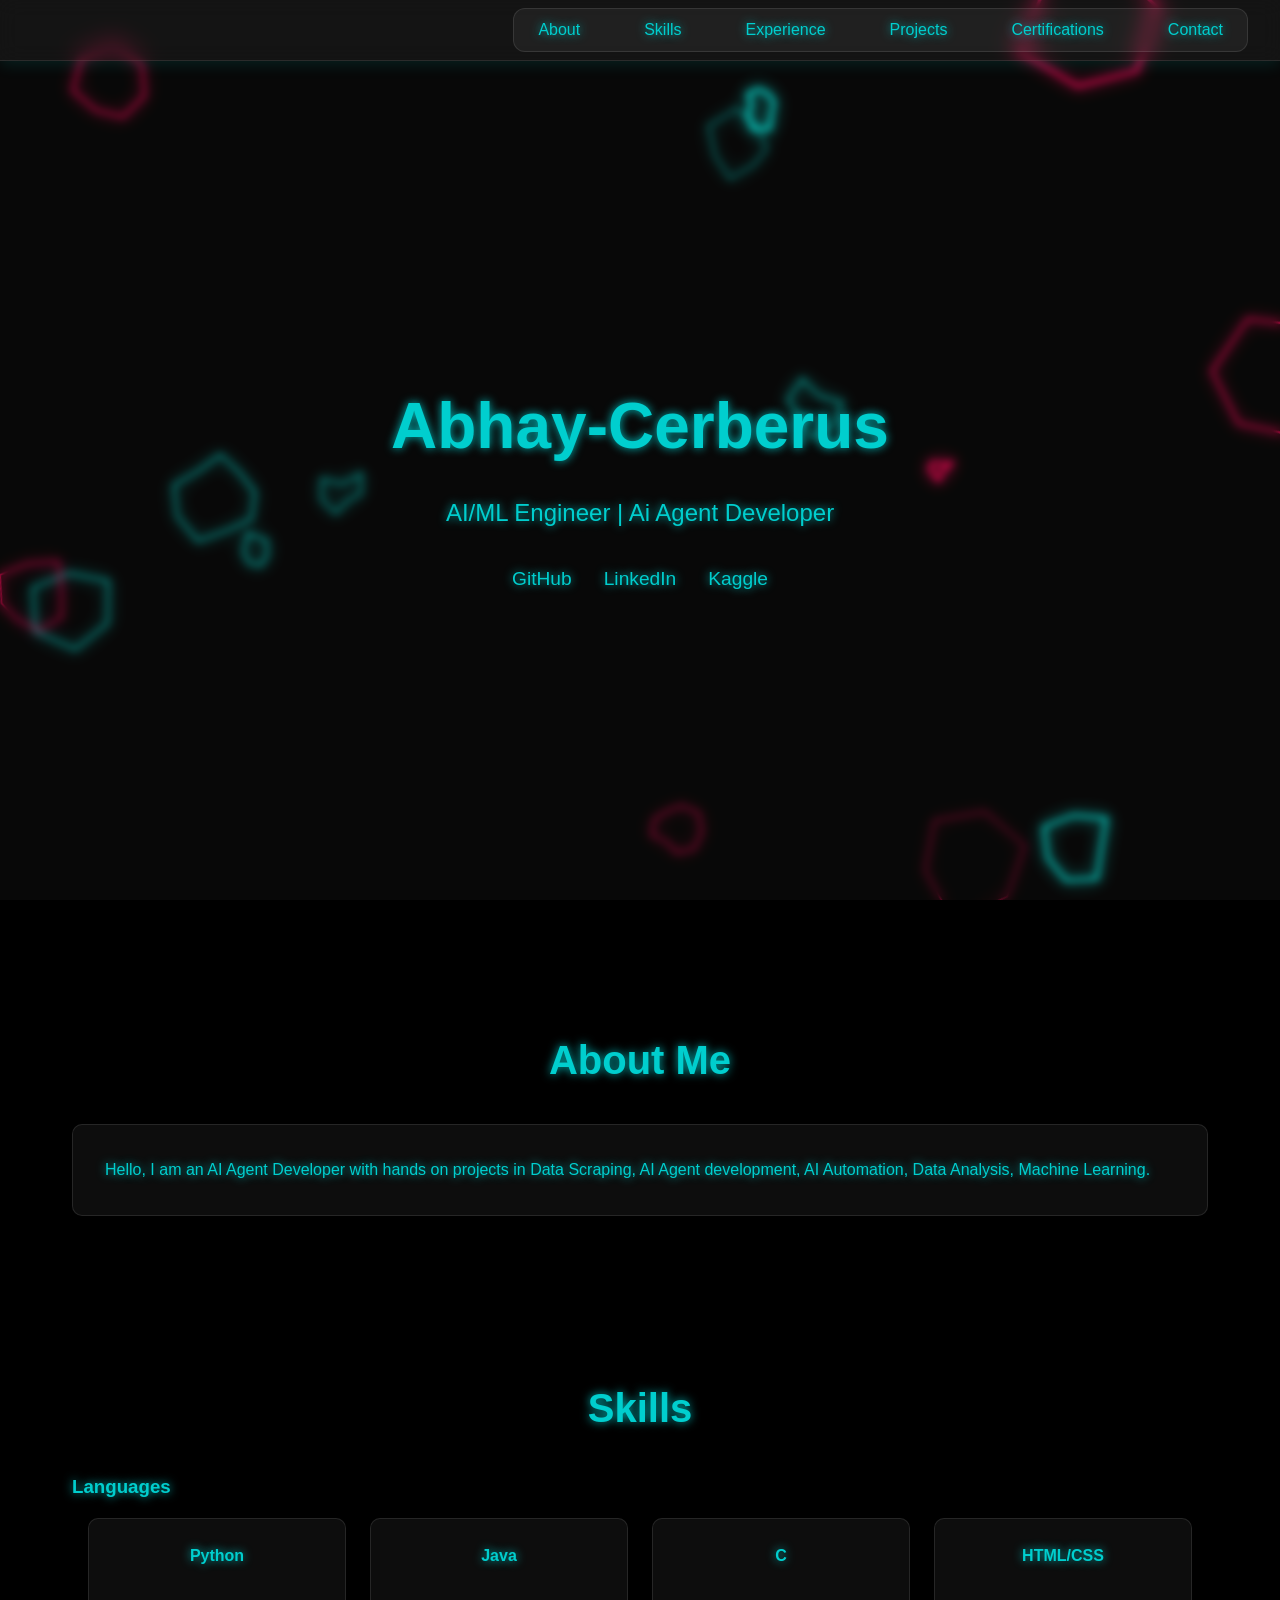
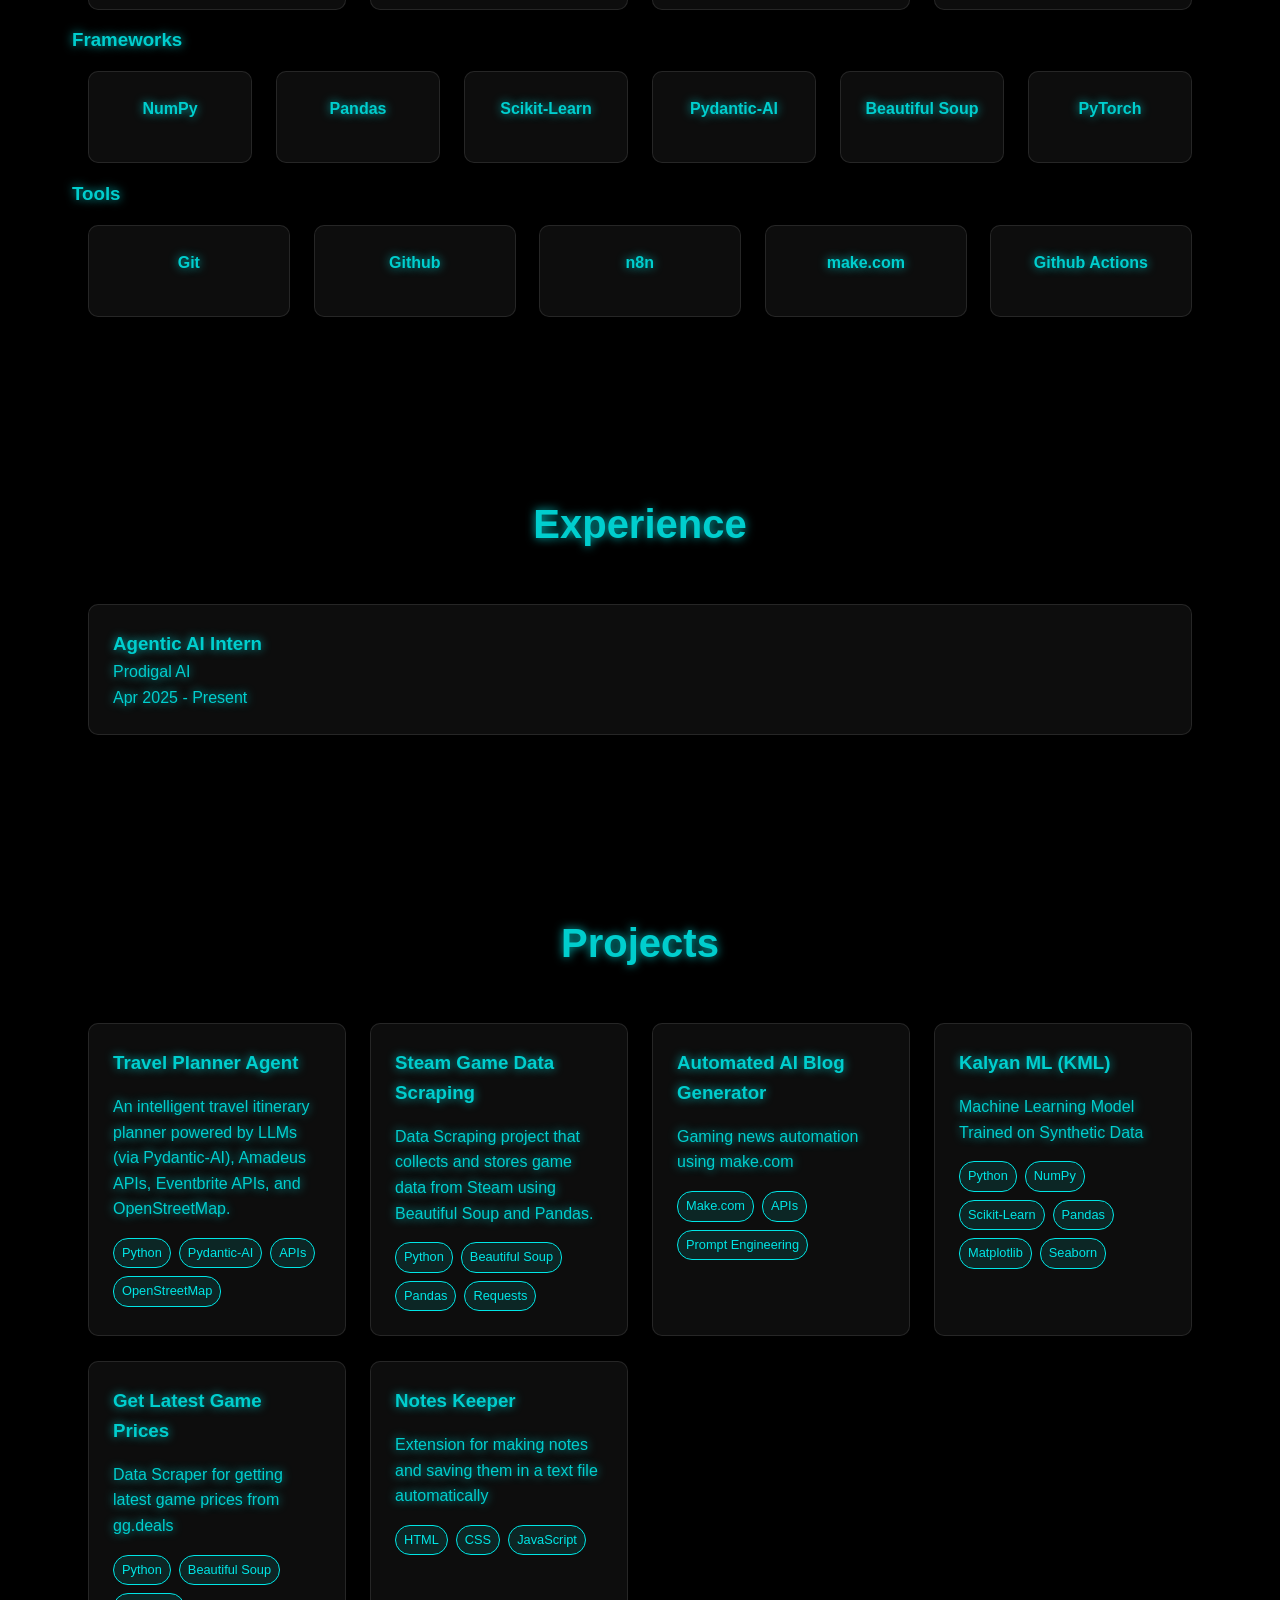
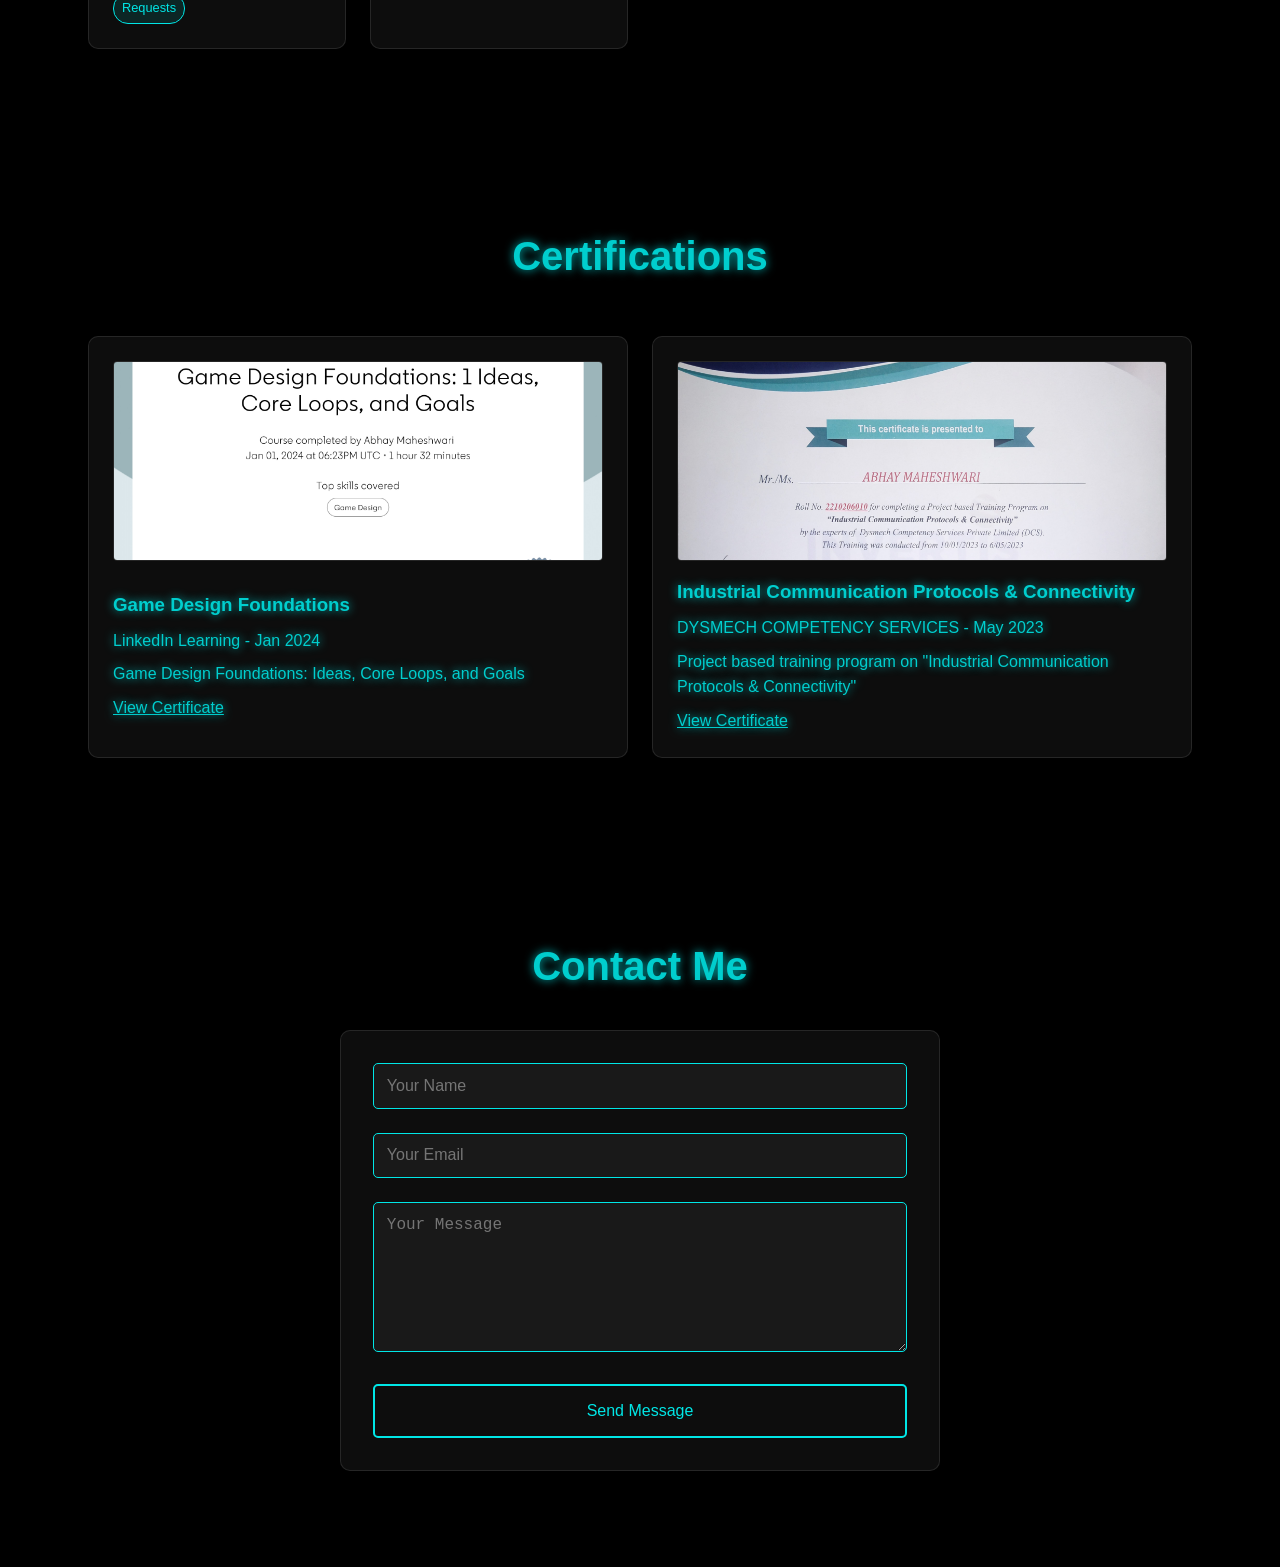
<file: index.html>
<!DOCTYPE html>
<html lang="en">
  <head>
    <meta charset="UTF-8" />
    <meta name="viewport" content="width=device-width, initial-scale=1.0" />
    <title>Abhay-Cerberus | Portfolio</title>
    <!-- Critical styles to prevent flash -->
    <style>
      html,
      body {
        background-color: #000 !important;
        color: #00cece;
        visibility: hidden;
      }
      .foggy-glass-layer {
        background: rgba(255, 255, 255, 0.02);
        backdrop-filter: blur(5px);
      }
      .neon-text {
        color: #00cece;
        text-shadow: 0 0 10px #00b4b4;
      }
    </style>
    <!-- Preload critical resources -->
    <link rel="preload" href="css/layout.css" as="style" />
    <link rel="preload" href="css/nav.css" as="style" />
    <link rel="preload" href="css/hero.css" as="style" />
    <link rel="preload" href="animejs/anime.min.js" as="script" />

    <!-- Load critical CSS files -->
    <link rel="stylesheet" href="css/layout.css" />
    <link rel="stylesheet" href="css/nav.css" />
    <link rel="stylesheet" href="css/hero.css" />

    <!-- Load non-critical CSS with media query trick -->
    <link
      rel="stylesheet"
      href="css/bento.css"
      media="print"
      onload="this.media='all'"
    />
    <link
      rel="stylesheet"
      href="css/modal.css"
      media="print"
      onload="this.media='all'"
    />
    <link
      rel="stylesheet"
      href="css/contact.css"
      media="print"
      onload="this.media='all'"
    />

    <!-- Fallback for browsers that don't support onload -->
    <noscript>
      <link rel="stylesheet" href="css/bento.css" />
      <link rel="stylesheet" href="css/modal.css" />
      <link rel="stylesheet" href="css/contact.css" />
    </noscript>
    <!-- Make content visible once CSS is loaded -->
    <script>
      window.addEventListener("load", function () {
        document.body.style.visibility = "visible";
      });
    </script>
  </head>
  <body>
    <!-- Navigation -->
    <nav>
      <div></div>
      <div class="hamburger">
        <span></span>
        <span></span>
        <span></span>
      </div>
      <ul class="nav-links">
        <li><a href="#about" class="neon-text">About</a></li>
        <li><a href="#skills" class="neon-text">Skills</a></li>
        <li><a href="#experience" class="neon-text">Experience</a></li>
        <li><a href="#projects" class="neon-text">Projects</a></li>
        <li><a href="#certifications" class="neon-text">Certifications</a></li>
        <li><a href="#contact" class="neon-text">Contact</a></li>
      </ul>
    </nav>

    <!-- Hero Section -->
    <section id="hero">
      <div class="hero-content">
        <h1 class="neon-text">Abhay-Cerberus</h1>
        <p class="neon-text">AI/ML Engineer | Ai Agent Developer</p>
        <div class="social-links">
          <a href="https://www.github.com/Abhay-Cerberus" class="neon-text"
            >GitHub</a
          >
          <a href="https://www.linkedin.com/in/abhay-cerberus" class="neon-text"
            >LinkedIn</a
          >
          <a href="https://www.kaggle.com/mistercerberus" class="neon-text"
            >Kaggle</a
          >
        </div>
      </div>
    </section>

    <!-- About Section -->
    <section id="about">
      <h2 class="neon-text">About Me</h2>
      <div class="about-content glass-panel">
        <p class="neon-text">
          Hello, I am an AI Agent Developer with hands on projects in Data
          Scraping, AI Agent development, AI Automation, Data Analysis, Machine
          Learning.
        </p>
      </div>
    </section>

    <!-- Skills Section -->
    <section id="skills">
      <h2 class="neon-text">Skills</h2>
      <div class="skills-container">
        <div class="skill-category">
          <h3 class="neon-text">Languages</h3>
          <div class="bento-grid"></div>
        </div>
        <div class="skill-category">
          <h3 class="neon-text">Frameworks</h3>
          <div class="bento-grid"></div>
        </div>
        <div class="skill-category">
          <h3 class="neon-text">Tools</h3>
          <div class="bento-grid"></div>
        </div>
      </div>
    </section>

    <!-- Experience Section -->
    <section id="experience">
      <h2 class="neon-text">Experience</h2>
      <div class="bento-grid"></div>
    </section>

    <!-- Projects Section -->
    <section id="projects">
      <h2 class="neon-text">Projects</h2>
      <div class="bento-grid"></div>
    </section>

    <!-- Certifications Section -->
    <section id="certifications">
      <h2 class="neon-text">Certifications</h2>
      <div class="bento-grid"></div>
    </section>

    <!-- Contact Section -->
    <section id="contact">
      <h2 class="neon-text">Contact Me</h2>
      <form
        action="https://formspree.io/f/xwpqvkaw"
        method="POST"
        class="glass-panel"
      >
        <div class="form-group">
          <input
            type="text"
            name="name"
            required
            placeholder="Your Name"
            class="neon-input"
          />
        </div>
        <div class="form-group">
          <input
            type="email"
            name="email"
            required
            placeholder="Your Email"
            class="neon-input"
          />
        </div>
        <div class="form-group">
          <textarea
            name="message"
            required
            placeholder="Your Message"
            class="neon-input"
          ></textarea>
        </div>
        <button type="submit" class="neon-button">Send Message</button>
      </form>
    </section>

    <!-- Modal Template -->
    <div id="modal" class="modal">
      <div class="modal-content glass-panel">
        <span class="close-modal neon-text">&times;</span>
        <div class="modal-header">
          <h2 class="neon-text"></h2>
        </div>
        <div class="modal-body">
          <div class="modal-skills">
            <h3 class="neon-text">Technologies</h3>
            <div class="skills-list"></div>
          </div>
          <div class="modal-details">
            <h3 class="neon-text">Details</h3>
            <div class="details-content"></div>
          </div>
        </div>
      </div>
    </div>

    <!-- Debris Canvas -->
    <canvas id="debris"></canvas>

    <!-- Foggy Glass Layer -->
    <div class="foggy-glass-layer"></div>

    <!-- Scripts -->
    <script src="animejs/anime.min.js"></script>
    <script src="js/nav.js"></script>
    <script src="js/svg-animations.js"></script>
    <script src="js/modal.js"></script>
    <script src="js/skills.js"></script>
    <script src="js/projects.js"></script>
    <script src="js/certifications.js"></script>
    <script src="js/experience.js"></script>
  </body>
</html>
</file>
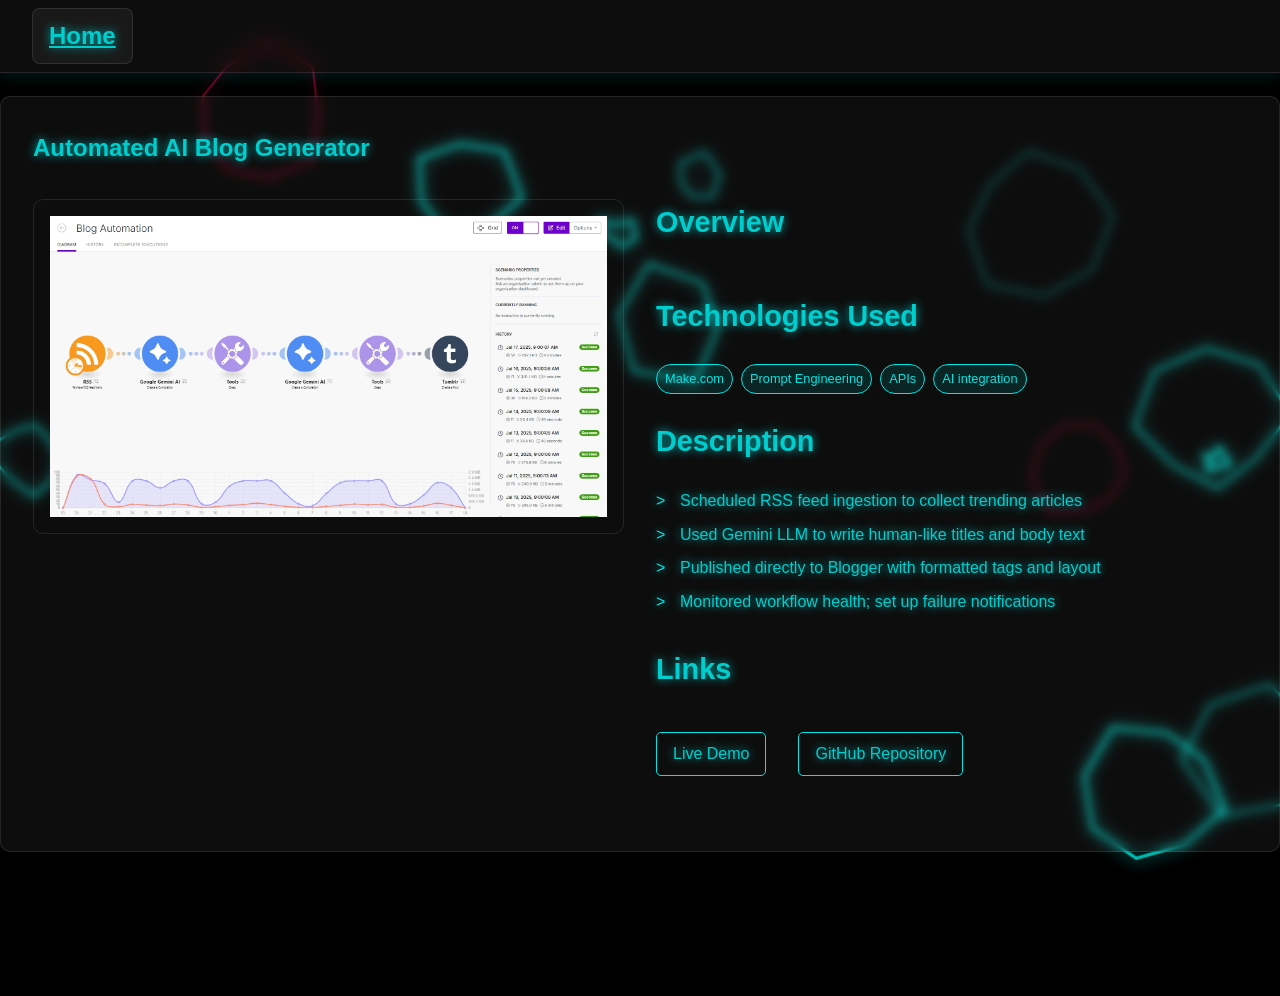
<file: projects/BlogAIAutomation.html>
<!DOCTYPE html>
<html lang="en">
<head>
    <meta charset="UTF-8">
    <meta name="viewport" content="width=device-width, initial-scale=1.0">
    <title>Blog AI Automation</title>
    <!-- Critical styles to prevent flash -->
    <style>
        html, body {
            background-color: #000 !important;
            color: #00cece;
            visibility: hidden;
        }
        .foggy-glass-layer {
            background: rgba(255, 255, 255, 0.02);
            backdrop-filter: blur(5px);
        }
        .neon-text {
            color: #00cece;
            text-shadow: 0 0 10px #00b4b4;
        }
    </style>
    <!-- Preload CSS files -->
    <link rel="preload" href="../css/layout.css" as="style">
    <link rel="preload" href="../css/nav.css" as="style">
    <link rel="preload" href="../css/bento.css" as="style">
    <link rel="preload" href="../css/project.css" as="style">
    <!-- Load CSS files -->
    <link rel="stylesheet" href="../css/layout.css">
    <link rel="stylesheet" href="../css/nav.css">
    <link rel="stylesheet" href="../css/bento.css">
    <link rel="stylesheet" href="../css/project.css">
    <!-- Make content visible once CSS is loaded -->
    <script>
        window.addEventListener('load', function() {
            document.body.style.visibility = 'visible';
        });
    </script>
</head>
<body>
    <!-- Navigation -->
    <nav>
        <div class="nav-brand neon-text">
            <a href="../index.html#projects" class="neon-text">Home</a>
        </div>
    </nav>

    <!-- Project Details -->
    <section id="project-details" class="glass-panel foggy-glass-section">
        <h1 class="neon-text">Automated AI Blog Generator</h1>
        
        <div class="project-content">
            <div class="project-images">
                <!-- Add your project images here -->
                <img src="../assets/Project/AI-Automation.jpeg" alt="Project Screenshot 1">
            </div>
            
            <div class="project-info">
                <h2 class="neon-text">Overview</h2>
                <p class="neon-text">

                </p>

                <h2 class="neon-text">Technologies Used</h2>
                <div class="project-skills">
                    <span class="skill-tag">Make.com</span>
                    <span class="skill-tag">Prompt Engineering</span>
                    <span class="skill-tag">APIs</span>
                    <span class="skill-tag">AI integration</span>                
                </div>

                <h2 class="neon-text">Description</h2>
                <ul class="neon-text">
                    <li>Scheduled RSS feed ingestion to collect trending articles</li>
                    <li>Used Gemini LLM to write human-like titles and body text</li>
                    <li>Published directly to Blogger with formatted tags and layout</li>
                    <li>Monitored workflow health; set up failure notifications</li>
                </ul>

                <h2 class="neon-text">Links</h2>
                <div class="project-links">
                    <a href="https://www.tumblr.com/dailypcgamingnews" class="neon-text" target="_blank">Live Demo</a>
                    <a href="https://github.com/Abhay-Cerberus/Blog-Automation" class="neon-text" target="_blank">GitHub Repository</a>
                </div>
            </div>
        </div>
    </section>

    <!-- Debris Canvas -->
    <canvas id="debris"></canvas>

    <!-- Scripts -->
    <script src="../animejs/anime.min.js"></script>
    <script src="../js/svg-animations.js"></script>
</body>
</html>
</file>
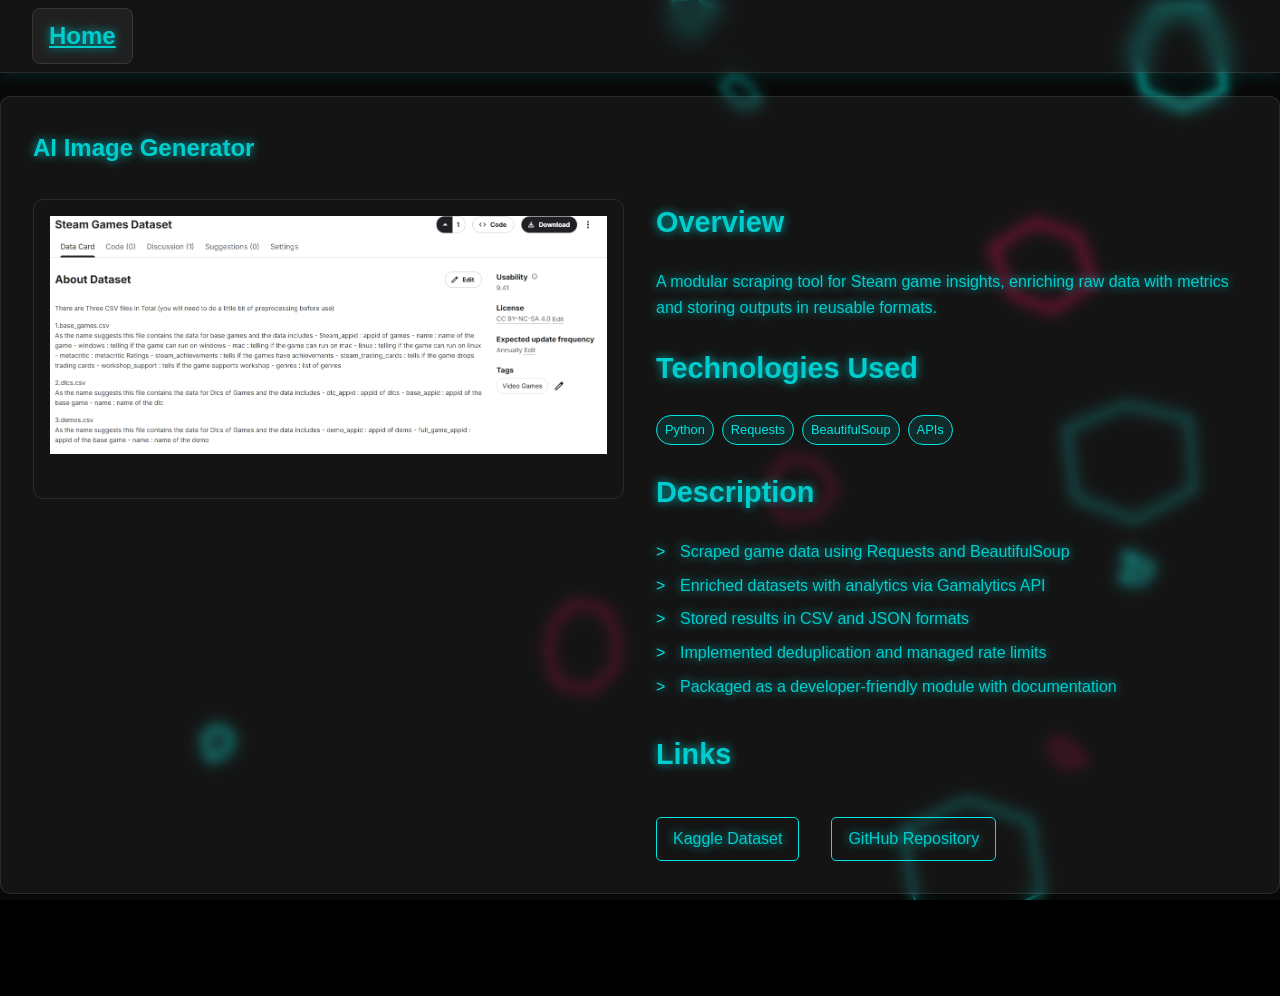
<file: projects/GameDataScraper.html>
<!DOCTYPE html>
<html lang="en">
<head>
    <meta charset="UTF-8">
    <meta name="viewport" content="width=device-width, initial-scale=1.0">
    <title>Game Data Scraping</title>
    <!-- Critical styles to prevent flash -->
    <style>
        html, body {
            background-color: #000 !important;
            color: #00cece;
            visibility: hidden;
        }
        .foggy-glass-layer {
            background: rgba(255, 255, 255, 0.02);
            backdrop-filter: blur(5px);
        }
        .neon-text {
            color: #00cece;
            text-shadow: 0 0 10px #00b4b4;
        }
    </style>
    <!-- Preload CSS files -->
    <link rel="preload" href="../css/layout.css" as="style">
    <link rel="preload" href="../css/nav.css" as="style">
    <link rel="preload" href="../css/bento.css" as="style">
    <link rel="preload" href="../css/project.css" as="style">
    <!-- Load CSS files -->
    <link rel="stylesheet" href="../css/layout.css">
    <link rel="stylesheet" href="../css/nav.css">
    <link rel="stylesheet" href="../css/bento.css">
    <link rel="stylesheet" href="../css/project.css">
    <!-- Make content visible once CSS is loaded -->
    <script>
        window.addEventListener('load', function() {
            document.body.style.visibility = 'visible';
        });
    </script>
</head>
<body>
    <!-- Navigation -->
    <nav>
        <div class="nav-brand neon-text">
            <a href="../index.html#projects" class="neon-text">Home</a>
        </div>
    </nav>

    <!-- Project Details -->
    <section id="project-details" class="glass-panel">
        <h1 class="neon-text">AI Image Generator</h1>
        
        <div class="project-content">
            <div class="project-images">
                <!-- Add your project images here -->
                <img src="../assets/Project/Steam-Dataset.jpeg" alt="Project Screenshot 1">
            </div>
            
            <div class="project-info">
                <h2 class="neon-text">Overview</h2>
                <p class="neon-text">
                    A modular scraping tool for Steam game insights, enriching raw data with metrics and storing outputs in reusable formats.
                </p>

                <h2 class="neon-text">Technologies Used</h2>
                <div class="project-skills">
                    <span class="skill-tag">Python</span>
                    <span class="skill-tag">Requests</span>
                    <span class="skill-tag">BeautifulSoup</span>
                    <span class="skill-tag">APIs</span>
                </div>

                <h2 class="neon-text">Description</h2>
                <ul class="neon-text">
                    <li>Scraped game data using Requests and BeautifulSoup</li>
                    <li>Enriched datasets with analytics via Gamalytics API</li>
                    <li>Stored results in CSV and JSON formats</li>
                    <li>Implemented deduplication and managed rate limits</li>
                    <li>Packaged as a developer-friendly module with documentation</li>
                </ul>

                <h2 class="neon-text">Links</h2>
                <div class="project-links">
                    <a href="https://www.kaggle.com/datasets/mistercerberus/steam-games-dataset" class="neon-text" target="_blank">Kaggle Dataset</a>
                    <a href="https://github.com/Abhay-Cerberus/SteamGameDataScraping" class="neon-text" target="_blank">GitHub Repository</a>
                </div>
            </div>
        </div>
    </section>

    <!-- Debris Canvas -->
    <canvas id="debris"></canvas>
    
    <!-- Foggy Glass Layer -->
    <div class="foggy-glass-layer"></div>

    <!-- Scripts -->
    <script src="../animejs/anime.min.js"></script>
    <script src="../js/svg-animations.js"></script>
</body>
</html>
</file>
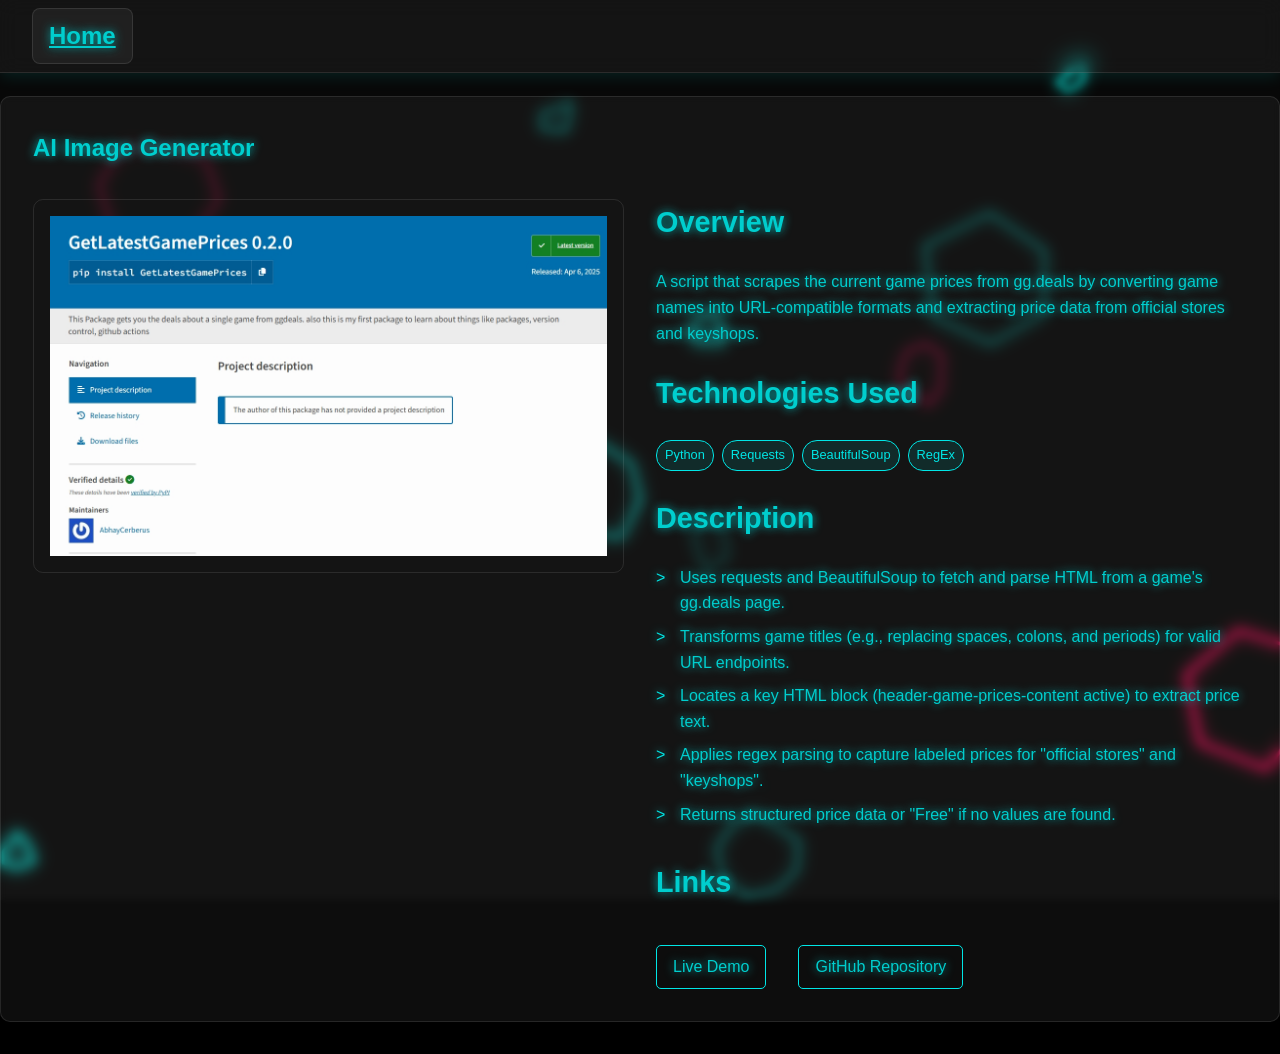
<file: projects/GetLatestGamePrices.html>
<!DOCTYPE html>
<html lang="en">
<head>
    <meta charset="UTF-8">
    <meta name="viewport" content="width=device-width, initial-scale=1.0">
    <title>GetLatestGamePrices</title>
    <!-- Critical styles to prevent flash -->
    <style>
        html, body {
            background-color: #000 !important;
            color: #00cece;
            visibility: hidden;
        }
        .foggy-glass-layer {
            background: rgba(255, 255, 255, 0.02);
            backdrop-filter: blur(5px);
        }
        .neon-text {
            color: #00cece;
            text-shadow: 0 0 10px #00b4b4;
        }
    </style>
    <!-- Preload CSS files -->
    <link rel="preload" href="../css/layout.css" as="style">
    <link rel="preload" href="../css/nav.css" as="style">
    <link rel="preload" href="../css/bento.css" as="style">
    <link rel="preload" href="../css/project.css" as="style">
    <!-- Load CSS files -->
    <link rel="stylesheet" href="../css/layout.css">
    <link rel="stylesheet" href="../css/nav.css">
    <link rel="stylesheet" href="../css/bento.css">
    <link rel="stylesheet" href="../css/project.css">
    <!-- Make content visible once CSS is loaded -->
    <script>
        window.addEventListener('load', function() {
            document.body.style.visibility = 'visible';
        });
    </script>
</head>
<body>
    <!-- Navigation -->
    <nav>
        <div class="nav-brand neon-text">
            <a href="../index.html#projects" class="neon-text">Home</a>
        </div>
    </nav>

    <!-- Project Details -->
    <section id="project-details" class="glass-panel">
        <h1 class="neon-text">AI Image Generator</h1>
        
        <div class="project-content">
            <div class="project-images">
                <!-- Add your project images here -->
                <img src="../assets/Project/GameDataFetcher.jpeg" alt="Project Screenshot 5">
            </div>
            
            <div class="project-info">
                <h2 class="neon-text">Overview</h2>
                <p class="neon-text">
                    A script that scrapes the current game prices from gg.deals by converting game names into URL-compatible formats and extracting price data from official stores and keyshops.
                </p>

                <h2 class="neon-text">Technologies Used</h2>
                <div class="project-skills">
                    <span class="skill-tag">Python</span>
                    <span class="skill-tag">Requests</span>
                    <span class="skill-tag">BeautifulSoup</span>
                    <span class="skill-tag">RegEx</span>
                </div>

                <h2 class="neon-text">Description</h2>
                <ul class="neon-text">
                    <li>Uses requests and BeautifulSoup to fetch and parse HTML from a game's gg.deals page.</li>
                    <li>Transforms game titles (e.g., replacing spaces, colons, and periods) for valid URL endpoints.</li>
                    <li>Locates a key HTML block (header-game-prices-content active) to extract price text.</li>
                    <li>Applies regex parsing to capture labeled prices for "official stores" and "keyshops".</li>
                    <li>Returns structured price data or "Free" if no values are found.</li>
                </ul>

                <h2 class="neon-text">Links</h2>
                <div class="project-links">
                    <a href="https://pypi.org/project/GetLatestGamePrices/" class="neon-text" target="_blank">Live Demo</a>
                    <a href="https://github.com/Abhay-Cerberus/GetLatestGamePrices" class="neon-text" target="_blank">GitHub Repository</a>
                </div>
            </div>
        </div>
    </section>

    <!-- Debris Canvas -->
    <canvas id="debris"></canvas>
    
    <!-- Foggy Glass Layer -->
    <div class="foggy-glass-layer"></div>

    <!-- Scripts -->
    <script src="../animejs/anime.min.js"></script>
    <script src="../js/svg-animations.js"></script>
</body>
</html>
</file>
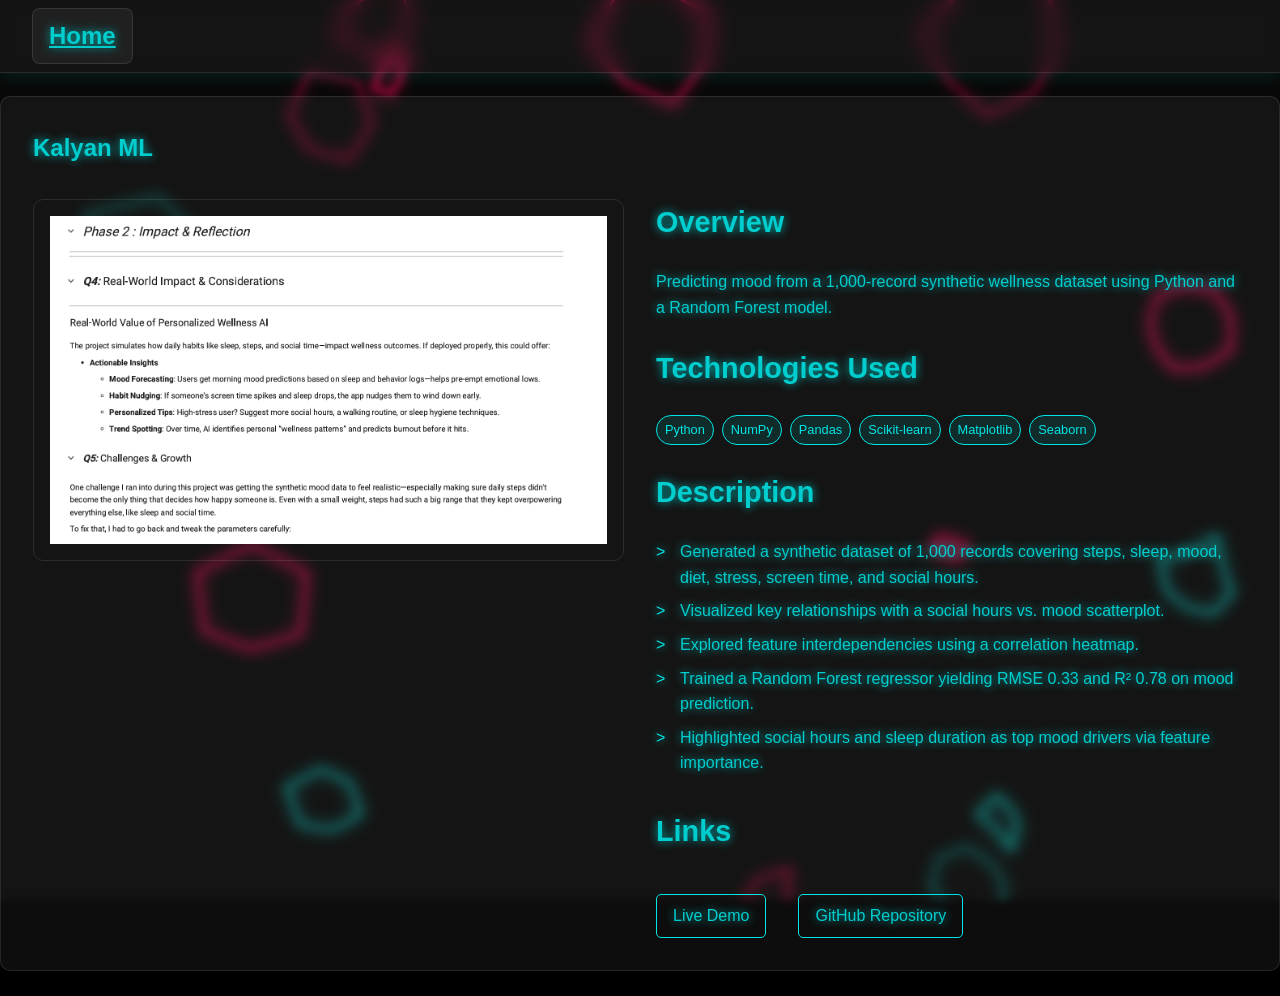
<file: projects/KalyanML.html>
<!DOCTYPE html>
<html lang="en">
<head>
    <meta charset="UTF-8">
    <meta name="viewport" content="width=device-width, initial-scale=1.0">
    <title>Kalyan ML</title>
    <!-- Critical styles to prevent flash -->
    <style>
        html, body {
            background-color: #000 !important;
            color: #00cece;
            visibility: hidden;
        }
        .foggy-glass-layer {
            background: rgba(255, 255, 255, 0.02);
            backdrop-filter: blur(5px);
        }
        .neon-text {
            color: #00cece;
            text-shadow: 0 0 10px #00b4b4;
        }
    </style>
    <!-- Preload CSS files -->
    <link rel="preload" href="../css/layout.css" as="style">
    <link rel="preload" href="../css/nav.css" as="style">
    <link rel="preload" href="../css/bento.css" as="style">
    <link rel="preload" href="../css/project.css" as="style">
    <!-- Load CSS files -->
    <link rel="stylesheet" href="../css/layout.css">
    <link rel="stylesheet" href="../css/nav.css">
    <link rel="stylesheet" href="../css/bento.css">
    <link rel="stylesheet" href="../css/project.css">
    <!-- Make content visible once CSS is loaded -->
    <script>
        window.addEventListener('load', function() {
            document.body.style.visibility = 'visible';
        });
    </script>
</head>
<body>
    <!-- Navigation -->
    <nav>
        <div class="nav-brand neon-text">
            <a href="../index.html#projects" class="neon-text">Home</a>
        </div>
    </nav>

    <!-- Project Details -->
    <section id="project-details" class="glass-panel">
        <h1 class="neon-text">Kalyan ML</h1>
        
        <div class="project-content">
            <div class="project-images">
                <!-- Add your project images here -->
                <img src="../assets/Project/KML.jpeg" alt="Project Screenshot 4">
            </div>
            
            <div class="project-info">
                <h2 class="neon-text">Overview</h2>
                <p class="neon-text">
                    Predicting mood from a 1,000-record synthetic wellness dataset using Python and a Random Forest model.
                </p>

                <h2 class="neon-text">Technologies Used</h2>
                <div class="project-skills">
                    <span class="skill-tag">Python</span>
                    <span class="skill-tag">NumPy</span>
                    <span class="skill-tag">Pandas</span>
                    <span class="skill-tag">Scikit-learn</span>
                    <span class="skill-tag">Matplotlib</span>
                    <span class="skill-tag">Seaborn</span>
                </div>

                <h2 class="neon-text">Description</h2>
                <ul class="neon-text">
                    <li>Generated a synthetic dataset of 1,000 records covering steps, sleep, mood, diet, stress, screen time, and social hours.
                    <li>Visualized key relationships with a social hours vs. mood scatterplot.</li>
                    <li>Explored feature interdependencies using a correlation heatmap.</li>
                    <li>Trained a Random Forest regressor yielding RMSE 0.33 and R² 0.78 on mood prediction.</li>
                    <li>Highlighted social hours and sleep duration as top mood drivers via feature importance.</li>
                </ul>

                <h2 class="neon-text">Links</h2>
                <div class="project-links">
                    <a href="#" class="neon-text" target="_blank">Live Demo</a>
                    <a href="#" class="neon-text" target="_blank">GitHub Repository</a>
                </div>
            </div>
        </div>
    </section>

    <!-- Debris Canvas -->
    <canvas id="debris"></canvas>
    
    <!-- Foggy Glass Layer -->
    <div class="foggy-glass-layer"></div>

    <!-- Scripts -->
    <script src="../animejs/anime.min.js"></script>
    <script src="../js/svg-animations.js"></script>
</body>
</html>
</file>
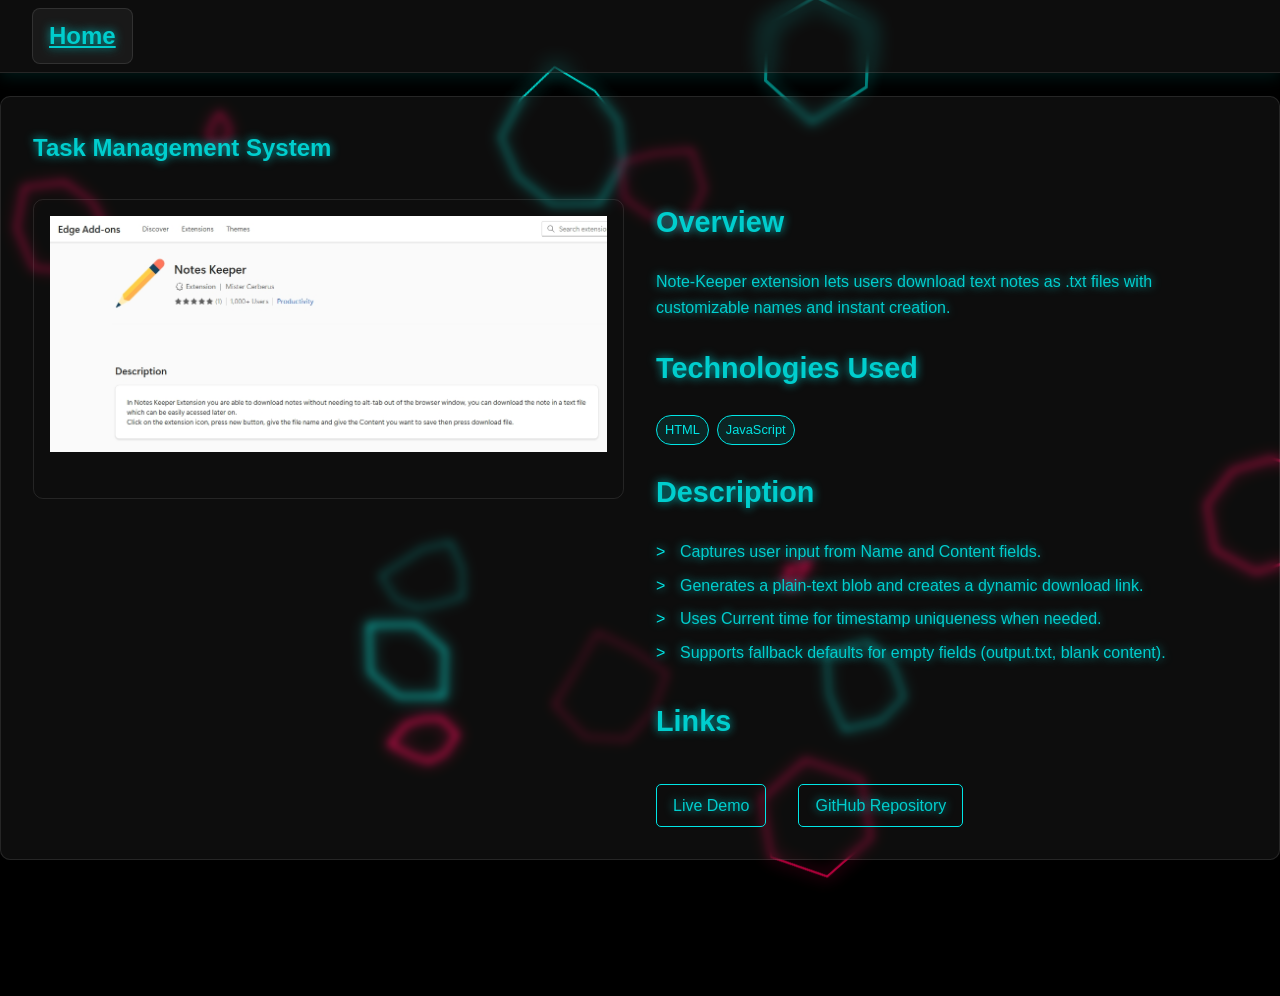
<file: projects/NotesKeeper.html>
<!DOCTYPE html>
<html lang="en">
<head>
    <meta charset="UTF-8">
    <meta name="viewport" content="width=device-width, initial-scale=1.0">
    <title>Notes Keeper</title>
    <!-- Critical styles to prevent flash -->
    <style>
        html, body {
            background-color: #000 !important;
            color: #00cece;
            visibility: hidden;
        }
        .foggy-glass-layer {
            background: rgba(255, 255, 255, 0.02);
            backdrop-filter: blur(5px);
        }
        .neon-text {
            color: #00cece;
            text-shadow: 0 0 10px #00b4b4;
        }
    </style>
    <!-- Preload CSS files -->
    <link rel="preload" href="../css/layout.css" as="style">
    <link rel="preload" href="../css/nav.css" as="style">
    <link rel="preload" href="../css/bento.css" as="style">
    <link rel="preload" href="../css/project.css" as="style">
    <!-- Load CSS files -->
    <link rel="stylesheet" href="../css/layout.css">
    <link rel="stylesheet" href="../css/nav.css">
    <link rel="stylesheet" href="../css/bento.css">
    <link rel="stylesheet" href="../css/project.css">
    <!-- Make content visible once CSS is loaded -->
    <script>
        window.addEventListener('load', function() {
            document.body.style.visibility = 'visible';
        });
    </script>
</head>
<body>
    <!-- Navigation -->
    <nav>
        <div class="nav-brand neon-text">
            <a href="../index.html#projects" class="neon-text">Home</a>
        </div>
    </nav>

    <!-- Project Details -->
    <section id="project-details" class="glass-panel foggy-glass-section">
        <h1 class="neon-text">Task Management System</h1>
        
        <div class="project-content">
            <div class="project-images">
                <!-- Add your project images here -->
                <img src="../assets/Project/Note-Keeper.jpeg" alt="Project Screenshot 6">
            </div>
            
            <div class="project-info">
                <h2 class="neon-text">Overview</h2>
                <p class="neon-text">
                    Note-Keeper extension lets users download text notes as .txt files with customizable names and instant creation.
                </p>

                <h2 class="neon-text">Technologies Used</h2>
                <div class="project-skills">
                    <span class="skill-tag">HTML</span>
                    <span class="skill-tag">JavaScript</span>
                </div>

                <h2 class="neon-text">Description</h2>
                <ul class="neon-text">
                    <li>Captures user input from Name and Content fields.</li>
                    <li>Generates a plain-text blob and creates a dynamic download link.</li>
                    <li>Uses Current time for timestamp uniqueness when needed.</li>
                    <li>Supports fallback defaults for empty fields (output.txt, blank content).</li>
                </ul>

                <h2 class="neon-text">Links</h2>
                <div class="project-links">
                    <a href="https://microsoftedge.microsoft.com/addons/detail/notes-keeper/ojdccfdbgdllmkejhbfhphmibnhlomii" class="neon-text" target="_blank">Live Demo</a>
                    <a href="https://github.com/Abhay-Cerberus/Note-Keeper" class="neon-text" target="_blank">GitHub Repository</a>
                </div>
            </div>
        </div>
    </section>

    <!-- Debris Canvas -->
    <canvas id="debris"></canvas>

    <!-- Scripts -->
    <script src="../animejs/anime.min.js"></script>
    <script src="../js/svg-animations.js"></script>
</body>
</html>
</file>
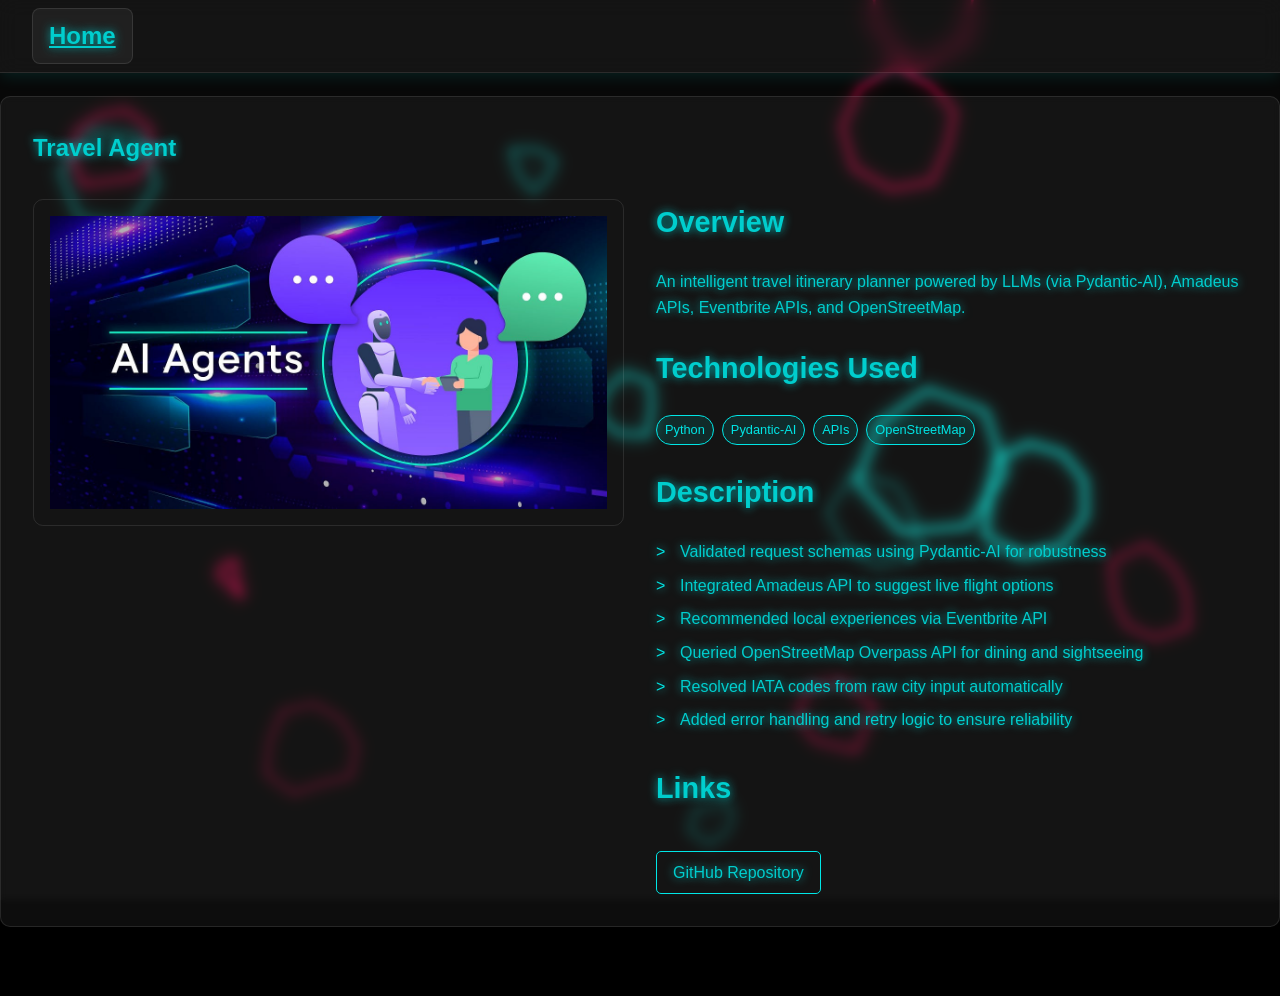
<file: projects/TravelAgent.html>
<!DOCTYPE html>
<html lang="en">
<head>
    <meta charset="UTF-8">
    <meta name="viewport" content="width=device-width, initial-scale=1.0">
    <title>Travel Agent</title>
    <!-- Critical styles to prevent flash -->
    <style>
        html, body {
            background-color: #000 !important;
            color: #00cece;
            visibility: hidden;
        }
        .foggy-glass-layer {
            background: rgba(255, 255, 255, 0.02);
            backdrop-filter: blur(5px);
        }
        .neon-text {
            color: #00cece;
            text-shadow: 0 0 10px #00b4b4;
        }
    </style>
    <!-- Preload CSS files -->
    <link rel="preload" href="../css/layout.css" as="style">
    <link rel="preload" href="../css/nav.css" as="style">
    <link rel="preload" href="../css/bento.css" as="style">
    <link rel="preload" href="../css/project.css" as="style">
    <!-- Load CSS files -->
    <link rel="stylesheet" href="../css/layout.css">
    <link rel="stylesheet" href="../css/nav.css">
    <link rel="stylesheet" href="../css/bento.css">
    <link rel="stylesheet" href="../css/project.css">
    <!-- Make content visible once CSS is loaded -->
    <script>
        window.addEventListener('load', function() {
            document.body.style.visibility = 'visible';
        });
    </script>
</head>
<body>
    <!-- Navigation -->
    <nav>
        <div class="nav-brand neon-text">
            <a href="../index.html#projects" class="neon-text">Home</a>
        </div>
    </nav>

    <!-- Project Details -->
    <section id="project-details" class="glass-panel">
        <h1 class="neon-text">Travel Agent</h1>
        
        <div class="project-content">
            <div class="project-images">
                <!-- Add your project images here -->
                <img src="../assets/Project/AI-Agent.jpg" alt="Project Screenshot 1">
            </div>
            
            <div class="project-info">
                <h2 class="neon-text">Overview</h2>
                <p class="neon-text">
                    An intelligent travel itinerary planner powered by LLMs (via Pydantic-AI), Amadeus APIs, Eventbrite APIs, and OpenStreetMap.
                </p>

                <h2 class="neon-text">Technologies Used</h2>
                <div class="project-skills">
                    <span class="skill-tag">Python</span>
                    <span class="skill-tag">Pydantic-AI</span>
                    <span class="skill-tag">APIs</span>
                    <span class="skill-tag">OpenStreetMap</span>
                </div>

                <h2 class="neon-text">Description</h2>
                <ul class="neon-text">
                    <li>Validated request schemas using Pydantic-AI for robustness </li>
                    <li>Integrated Amadeus API to suggest live flight options</li>
                    <li>Recommended local experiences via Eventbrite API</li>
                    <li>Queried OpenStreetMap Overpass API for dining and sightseeing</li>
                    <li>Resolved IATA codes from raw city input automatically</li>
                    <li>Added error handling and retry logic to ensure reliability</li>
                </ul>

                <h2 class="neon-text">Links</h2>
                <div class="project-links">
                    <a href="https://www.github.com/Abhay-Cerberus/TravelAgent" class="neon-text" target="_blank">GitHub Repository</a>
                </div>
            </div>
        </div>
    </section>

    <!-- Debris Canvas -->
    <canvas id="debris"></canvas>
    
    <!-- Foggy Glass Layer -->
    <div class="foggy-glass-layer"></div>

    <!-- Scripts -->
    <script src="../animejs/anime.min.js"></script>
    <script src="../js/svg-animations.js"></script>
</body>
</html>
</file>
<file: css/layout.css>
:root {
    --neon-blue: #00e6e6;
    --neon-red: #ff0055;
    --glass-bg: rgba(255, 255, 255, 0.05);
    --glass-border: rgba(255, 255, 255, 0.1);
    --foggy-glass: rgba(255, 255, 255, 0.03);
    --glass-refraction: rgba(0, 255, 242, 0.1);
}

html {
    background-color: #000;
    min-height: 100%;
}

* {
    margin: 0;
    padding: 0;
    box-sizing: border-box;
}

body {
    font-family: 'Arial', sans-serif;
    background-color: #000;
    color: var(--neon-blue);
    line-height: 1.6;
    overflow-x: hidden;
    min-height: 100vh;
}

/* Custom Scrollbar Styling - Neon Cyberpunk Theme */
/* Webkit browsers (Chrome, Safari, Edge) */
::-webkit-scrollbar {
    width: 12px;
    background: rgba(0, 0, 0, 0.8);
}

::-webkit-scrollbar-track {
    background: rgba(0, 0, 0, 0.9);
    border-radius: 6px;
    border: 1px solid rgba(0, 230, 230, 0.2);
}

::-webkit-scrollbar-thumb {
    background: linear-gradient(
        180deg,
        var(--neon-blue) 0%,
        var(--neon-red) 100%
    );
    border-radius: 6px;
    border: 1px solid rgba(0, 230, 230, 0.3);
    box-shadow: 
        0 0 5px var(--neon-blue),
        inset 0 0 5px rgba(0, 230, 230, 0.2);
}

::-webkit-scrollbar-thumb:hover {
    background: linear-gradient(
        180deg,
        var(--neon-red) 0%,
        var(--neon-blue) 100%
    );
    box-shadow: 
        0 0 10px var(--neon-red),
        inset 0 0 10px rgba(255, 0, 85, 0.2);
}

::-webkit-scrollbar-corner {
    background: rgba(0, 0, 0, 0.9);
}

/* Firefox scrollbar styling */
html {
    scrollbar-width: thin;
    scrollbar-color: var(--neon-blue) rgba(0, 0, 0, 0.8);
}

/* Layering System */
#debris {
    position: fixed;
    top: 0;
    left: 0;
    width: 100%;
    height: 100%;
    z-index: 1;
    pointer-events: none;
}

.foggy-glass-layer {
    position: fixed;
    top: 0;
    left: 0;
    width: 100%;
    height: 100%;
    background: rgba(255, 255, 255, 0.03); /* Increased for better visibility */
    backdrop-filter: blur(4px); /* Increased blur for better glass effect */
    z-index: 2;
    pointer-events: none;
    will-change: transform; /* Performance hint */
}

.foggy-glass-section {
    background: rgba(255, 255, 255, 0.02);
    backdrop-filter: blur(5px);
}

section {
    position: relative;
    z-index: 3;
    padding: 4rem 2rem;
    margin: 2rem auto;
    max-width: 1200px;
}

.glass-panel {
    position: relative;
    background: var(--glass-bg);
    backdrop-filter: blur(4px); /* Reduced blur for Edge/Firefox performance */
    border: 1px solid var(--glass-border);
    border-radius: 10px;
    padding: 2rem;
    overflow: hidden;
    will-change: transform; /* Performance hint */
    transform: translateZ(0); /* Force hardware acceleration */
}

/* Fallback for browsers with poor backdrop-filter support */
@supports not (backdrop-filter: blur(1px)) {
    .glass-panel {
        background: rgba(255, 255, 255, 0.08);
        backdrop-filter: none;
    }
}

/* Glass Refraction Effect */
.glass-panel::before {
    content: '';
    position: absolute;
    top: -50%;
    left: -50%;
    width: 200%;
    height: 200%;
    background: radial-gradient(
        circle at center,
        var(--glass-refraction) 0%,
        transparent 70%
    );
    opacity: 0;
    transform: scale(1.5);
    transition: opacity 0.3s, transform 0.3s;
    pointer-events: none;
}

.glass-panel:hover::before {
    opacity: 0.5;
    transform: scale(1);
}

/* Neon Text Effect */
.neon-text {
    color: #00cece;
    text-shadow: 0 0 10px #00b4b4;
}

/* Link Hover Effect */
a.neon-text:hover {
    text-shadow: 0 0 15px #e60000;
}

/* Section Headers */
h2 {
    font-size: 2.5rem;
    margin-bottom: 2rem;
    text-align: center;
}

/* Bento Grid Layout */
.bento-grid {
    display: grid;
    grid-template-columns: repeat(auto-fit, minmax(250px, 1fr));
    gap: 1.5rem;
    padding: 1rem;
}

/* Skills Section Specific */
.skills-container .bento-grid {
    grid-template-columns: repeat(auto-fit, minmax(150px, 1fr));
}

/* Responsive Design */
@media (max-width: 768px) {
    section {
        padding: 2rem 1rem;
    }

    h2 {
        font-size: 2rem;
    }

    .bento-grid {
        grid-template-columns: 1fr;
    }
}

/* Advanced Glass Reflection */
.glass-reflection {
    position: absolute;
    top: 0;
    left: 0;
    width: 100%;
    height: 100%;
    background: linear-gradient(
        125deg,
        rgba(255, 255, 255, 0.05) 0%,
        rgba(255, 255, 255, 0) 60%
    );
    transform: translateY(100%);
    transition: transform 0.5s ease;
}

.glass-panel:hover .glass-reflection {
    transform: translateY(-100%);
}
</file>
<file: css/nav.css>
nav {
    position: fixed;
    top: 0;
    left: 0;
    width: 100%;
    padding: 0.5rem 2rem;
    background: var(--glass-bg);
    backdrop-filter: blur(10px);
    z-index: 1000;
    display: flex;
    justify-content: space-between;
    align-items: center;
    border-bottom: 1px solid var(--glass-border);
    box-shadow: 0 4px 15px rgba(0, 255, 242, 0.1);
}

.nav-brand {
    font-size: 1.5rem;
    font-weight: bold;
    text-decoration: none;
    position: relative;
    padding: 0.5rem 1rem;
    background: var(--glass-bg);
    border-radius: 8px;
    border: 1px solid var(--glass-border);
    transition: all 0.3s ease;
}

.nav-brand:hover {
    box-shadow: 0 0 15px var(--neon-blue);
    border-color: var(--neon-blue);
}

.nav-links {
    display: flex;
    gap: 2rem;
    list-style: none;
    padding: 0.5rem;
    background: var(--glass-bg);
    border-radius: 12px;
    border: 1px solid var(--glass-border);
}

.nav-links a {
    text-decoration: none;
    font-size: 1rem;
    transition: all 0.3s ease;
    padding: 0.5rem 1rem;
    border-radius: 6px;
    position: relative;
}

.nav-links a::before {
    content: '';
    position: absolute;
    bottom: -2px;
    left: 0;
    width: 100%;
    height: 1px;
    background: var(--neon-blue);
    transform: scaleX(0);
    transform-origin: right;
    transition: transform 0.3s ease;
}

.nav-links a:hover::before {
    transform: scaleX(1);
    transform-origin: left;
}

.hamburger {
    display: none;
    flex-direction: column;
    gap: 6px;
    cursor: pointer;
    padding: 0.5rem;
    border-radius: 8px;
    background: var(--glass-bg);
    border: 1px solid var(--glass-border);
    transition: all 0.3s ease;
}

.hamburger:hover {
    box-shadow: 0 0 15px var(--neon-blue);
    border-color: var(--neon-blue);
}

.hamburger span {
    display: block;
    width: 30px;
    height: 2px;
    background: var(--neon-blue);
    box-shadow: 0 0 8px var(--neon-blue);
    transition: all 0.3s ease;
    position: relative;
}

.hamburger:hover span {
    background: var(--neon-red);
    box-shadow: 0 0 12px var(--neon-red);
}

/* Hamburger Animation */
.hamburger.active span:nth-child(1) {
    transform: translateY(8px) rotate(45deg);
    background: var(--neon-red);
    box-shadow: 0 0 12px var(--neon-red);
}

.hamburger.active span:nth-child(2) {
    opacity: 0;
}

.hamburger.active span:nth-child(3) {
    transform: translateY(-8px) rotate(-45deg);
    background: var(--neon-red);
    box-shadow: 0 0 12px var(--neon-red);
}

@media (max-width: 768px) {
    nav {
        padding: 1rem;
    }

    .nav-links {
        position: fixed;
        top: 4.5rem;
        right: 1rem;
        flex-direction: column;
        gap: 0;
        background: rgba(255, 255, 255, 0.08);
        padding: 0.5rem;
        border-radius: 12px;
        transform: translateX(120%);
        transition: transform 0.3s ease;
        border: 1px solid rgba(255, 255, 255, 0.2);
        box-shadow: 0 4px 20px rgba(0, 255, 242, 0.15);
        backdrop-filter: blur(12px);
        max-height: auto;
        width: 200px;
    }

    .nav-links.active {
        transform: translateX(0);
    }

    .nav-links li {
        width: 100%;
    }

    .nav-links a {
        display: block;
        padding: 0.6rem 1.2rem;
        width: 100%;
        text-align: center;
        border-radius: 6px;
        font-size: 0.95rem;
        letter-spacing: 0.5px;
    }

    .nav-links a:hover {
        background: rgba(0, 255, 242, 0.15);
        box-shadow: 0 0 10px rgba(0, 255, 242, 0.2);
    }

    .hamburger {
        display: flex;
    }

    .nav-links {
        position: fixed;
        top: 70px;
        right: -100%;
        width: 100%;
        height: calc(100vh - 70px);
        flex-direction: column;
        align-items: center;
        padding: 2rem;
        background: rgba(0, 0, 0, 0.95);
        backdrop-filter: blur(10px);
        transition: right 0.3s ease;
    }

    .nav-links.active {
        right: 0;
    }

    .hamburger.active span:nth-child(1) {
        transform: rotate(45deg) translate(8px, 8px);
    }

    .hamburger.active span:nth-child(2) {
        opacity: 0;
    }

    .hamburger.active span:nth-child(3) {
        transform: rotate(-45deg) translate(8px, -8px);
    }
}
</file>
<file: css/hero.css>
#hero {
    height: 100vh;
    display: flex;
    align-items: center;
    justify-content: center;
    text-align: center;
    padding-top: 70px;
}

.hero-content {
    max-width: 800px;
}

.hero-content h1 {
    font-size: 4rem;
    margin-bottom: 1rem;
}

.hero-content p {
    font-size: 1.5rem;
    margin-bottom: 2rem;
}

.social-links {
    display: flex;
    gap: 2rem;
    justify-content: center;
}

.social-links a {
    text-decoration: none;
    font-size: 1.2rem;
    transition: all 0.3s ease;
}

@media (max-width: 768px) {
    .hero-content h1 {
        font-size: 3rem;
    }

    .hero-content p {
        font-size: 1.2rem;
    }
}
</file>
<file: css/bento.css>
/* Minimal Floating Animation Keyframes */
@keyframes float-1 {
  0%,
  100% {
    transform: translate(0, 0) rotate(0deg);
  }
  50% {
    transform: translate(0, -1px) rotate(0deg);
  }
}

@keyframes float-2 {
  0%,
  100% {
    transform: translate(0, 0) rotate(0deg);
  }
  50% {
    transform: translate(0, -1px) rotate(0deg);
  }
}

@keyframes float-3 {
  0%,
  100% {
    transform: translate(0, 0) rotate(0deg);
  }
  50% {
    transform: translate(0, -1px) rotate(0deg);
  }
}

.bento-card {
  background: var(--glass-bg);
  backdrop-filter: blur(3px); /* Reduced blur for Edge/Firefox performance */
  border: 1px solid var(--glass-border);
  border-radius: 10px;
  padding: 1.5rem;
  cursor: pointer;
  position: relative;
  overflow: hidden;
  animation: float-1 30s ease-in-out infinite; /* Slower animation for better performance */
  transform-origin: center center;
  will-change: transform; /* Performance hint */
  transform: translateZ(0); /* Force hardware acceleration */
}

/* Fallback for browsers with poor backdrop-filter support */
@supports not (backdrop-filter: blur(1px)) {
  .bento-card {
    background: rgba(255, 255, 255, 0.08);
    backdrop-filter: none;
  }
}

/* Apply different animations to every third card - Slower for better performance */
.bento-card:nth-child(3n-1) {
  animation: float-2 35s ease-in-out infinite;
}

.bento-card:nth-child(3n) {
  animation: float-3 40s ease-in-out infinite;
}

.bento-card::before {
  content: "";
  position: absolute;
  top: 0;
  left: 0;
  right: 0;
  bottom: 0;
  border: 2px solid var(--neon-blue);
  border-radius: 8px;
  opacity: 0;
  transition: all 0.3s ease;
}

.bento-card:hover {
  box-shadow: 0 0 3px var(--neon-red), 0 0 8px var(--neon-red),
    0 0 15px var(--neon-red);
  animation-play-state: paused;
  transform: scale(1.02);
  transition: transform 0.2s ease;
}

.bento-card:hover::before {
  opacity: 1;
  border-color: var(--neon-red);
  box-shadow: 0 0 5px var(--neon-red), 0 0 10px var(--neon-red),
    0 0 20px var(--neon-red);
}

/* Skill Card Specific */
.skill-card {
  text-align: center;
  cursor: default; /* Remove pointer cursor since skill cards aren't clickable */
}

.skill-name {
  margin-bottom: 1rem;
}

/* Project Card Specific */
.project-card {
  display: flex;
  flex-direction: column;
  gap: 1rem;
}

.project-skills {
  display: flex;
  flex-wrap: wrap;
  gap: 0.5rem;
}

.skill-tag {
  padding: 0.25rem 0.5rem;
  border-radius: 15px;
  font-size: 0.8rem;
  background: rgba(0, 255, 242, 0.1);
  border: 1px solid var(--neon-blue);
}

/* Certificate Card Specific */
.cert-card {
  display: grid;
  gap: 1rem;
}

.cert-thumbnail {
  width: 100%;
  height: 200px;
  object-fit: cover;
  border-radius: 4px;
  border: 1px solid var(--glass-border);
}

.cert-info {
  display: flex;
  flex-direction: column;
  gap: 0.5rem;
}
</file>
<file: css/modal.css>
.modal {
    display: none;
    position: fixed;
    top: 0;
    left: 0;
    width: 100%;
    height: 100%;
    background: rgba(0, 0, 0, 0.8);
    z-index: 1000;
    opacity: 0;
    transition: opacity 0.3s ease;
}

.modal.active {
    display: flex;
    opacity: 1;
}

.modal-content {
    margin: auto;
    width: 95%;
    max-width: 1200px; /* Increased from 800px */
    min-height: 80vh; /* Added minimum height */
    max-height: 95vh; /* Increased from 90vh */
    position: relative;
    transform: translateY(-50px);
    transition: transform 0.3s ease;
    overflow: hidden; /* Changed from auto to hidden */
    padding: 2rem 3rem; /* Added more padding */
}

.modal.active .modal-content {
    transform: translateY(0);
}

.close-modal {
    position: absolute;
    top: 1rem;
    right: 1rem;
    font-size: 2rem;
    cursor: pointer;
    transition: color 0.3s ease;
}

.modal-header {
    margin-bottom: 3rem; /* Increased spacing */
}

.modal-body {
    display: grid;
    grid-template-columns: 1fr 2fr;
    gap: 3rem; /* Increased gap */
    height: calc(100% - 6rem); /* Account for header and padding */
}

.modal-skills {
    border-right: 1px solid var(--glass-border);
    padding-right: 2rem;
}

.skills-list {
    display: flex;
    flex-wrap: wrap;
    gap: 0.5rem;
}

@media (max-width: 768px) {
    .modal-body {
        grid-template-columns: 1fr;
    }

    .modal-skills {
        border-right: none;
        border-bottom: 1px solid var(--glass-border);
        padding-right: 0;
        padding-bottom: 1rem;
        margin-bottom: 1rem;
    }
}
</file>
<file: css/contact.css>
#contact form {
    max-width: 600px;
    margin: 0 auto;
}

.form-group {
    margin-bottom: 1.5rem;
}

.neon-input {
    width: 100%;
    padding: 0.8rem;
    background: var(--glass-bg);
    border: 1px solid var(--neon-blue);
    border-radius: 5px;
    color: var(--neon-blue);
    font-size: 1rem;
    transition: all 0.3s ease;
}

.neon-input:focus {
    outline: none;
    border-color: var(--neon-red);
    box-shadow: 0 0 10px var(--neon-red);
}

textarea.neon-input {
    min-height: 150px;
    resize: vertical;
}

.neon-button {
    display: block;
    width: 100%;
    padding: 1rem;
    background: transparent;
    border: 2px solid var(--neon-blue);
    border-radius: 5px;
    color: var(--neon-blue);
    font-size: 1rem;
    cursor: pointer;
    transition: all 0.3s ease;
}

.neon-button:hover {
    background: rgba(0, 255, 242, 0.1);
    border-color: var(--neon-red);
    color: var(--neon-red);
    box-shadow: 0 0 10px var(--neon-red);
}
</file>
<file: css/project.css>
:root {
  --project-image-height: 400px; /* Adjust this value to control image height */
}

#project-details {
  max-width: 1400px;
  margin: 6rem auto 2rem;
  padding: 2rem;
  min-height: calc(100vh - 9rem);
  box-sizing: border-box;
  overflow-y: auto;
}

.project-content {
  display: grid;
  grid-template-columns: 1fr 1fr;
  gap: 2rem;
  margin-top: 2rem;
  align-items: start; /* Align items to top */
}

.project-images {
  position: relative;
  overflow: hidden;
  border-radius: 10px;
  border: 1px solid var(--glass-border);
  min-height: 300px;
  max-height: var(--project-image-height);
  display: flex;
  flex-direction: column;
  gap: 1rem;
  padding: 1rem;
}

.project-images img {
  width: 100%;
  object-fit: cover; /* Cover the space without distortion */
  display: block;
  transition: transform 0.3s ease;
}

.project-info {
  display: flex;
  flex-direction: column;
  gap: 1.5rem;
}

.project-info h2 {
  font-size: 1.8rem;
  margin: 0;
  text-align: left;
}

.project-info ul {
  list-style-type: none;
  padding: 0;
  margin: 0;
}

.project-info ul li {
  margin-bottom: 0.5rem;
  position: relative;
  padding-left: 1.5rem;
}

.project-info ul li::before {
  content: ">";
  position: absolute;
  left: 0;
  color: var(--neon-blue);
}

.project-links {
  display: flex;
  gap: 2rem;
  margin-top: 1rem;
}

.project-links a {
  text-decoration: none;
  padding: 0.5rem 1rem;
  border: 1px solid var(--neon-blue);
  border-radius: 5px;
  transition: all 0.3s ease;
}

.project-links a:hover {
  border-color: var(--neon-red);
  box-shadow: 0 0 10px var(--neon-red);
}

/* Tablet and smaller screens */
@media (max-width: 1024px) {
  .project-content {
    gap: 1.5rem;
  }

  .project-info h2 {
    font-size: 1.6rem;
  }
}

/* Mobile screens */
@media (max-width: 768px) {
  .project-content {
    grid-template-columns: 1fr;
    gap: 2rem;
    margin-top: 1rem;
  }

  #project-details {
    margin: 7rem auto 2rem;
    padding: 1.5rem 1rem;
    min-height: auto;
  }

  .project-images {
    min-height: 200px;
    max-height: 300px;
    padding: 0.5rem;
  }

  .project-info {
    gap: 1rem;
  }

  .project-info h2 {
    font-size: 1.4rem;
  }

  .project-links {
    flex-direction: column;
    gap: 1rem;
  }

  .project-links a {
    text-align: center;
    padding: 0.75rem 1rem;
  }
}

/* Very small screens */
@media (max-width: 480px) {
  #project-details {
    margin: 6rem auto 1rem;
    padding: 1rem 0.75rem;
  }

  .project-content {
    gap: 1.5rem;
  }

  .project-images {
    min-height: 150px;
    max-height: 250px;
  }

  .project-info h2 {
    font-size: 1.2rem;
  }

  .project-info ul li {
    padding-left: 1rem;
    font-size: 0.9rem;
    line-height: 1.4;
  }
}
</file>
